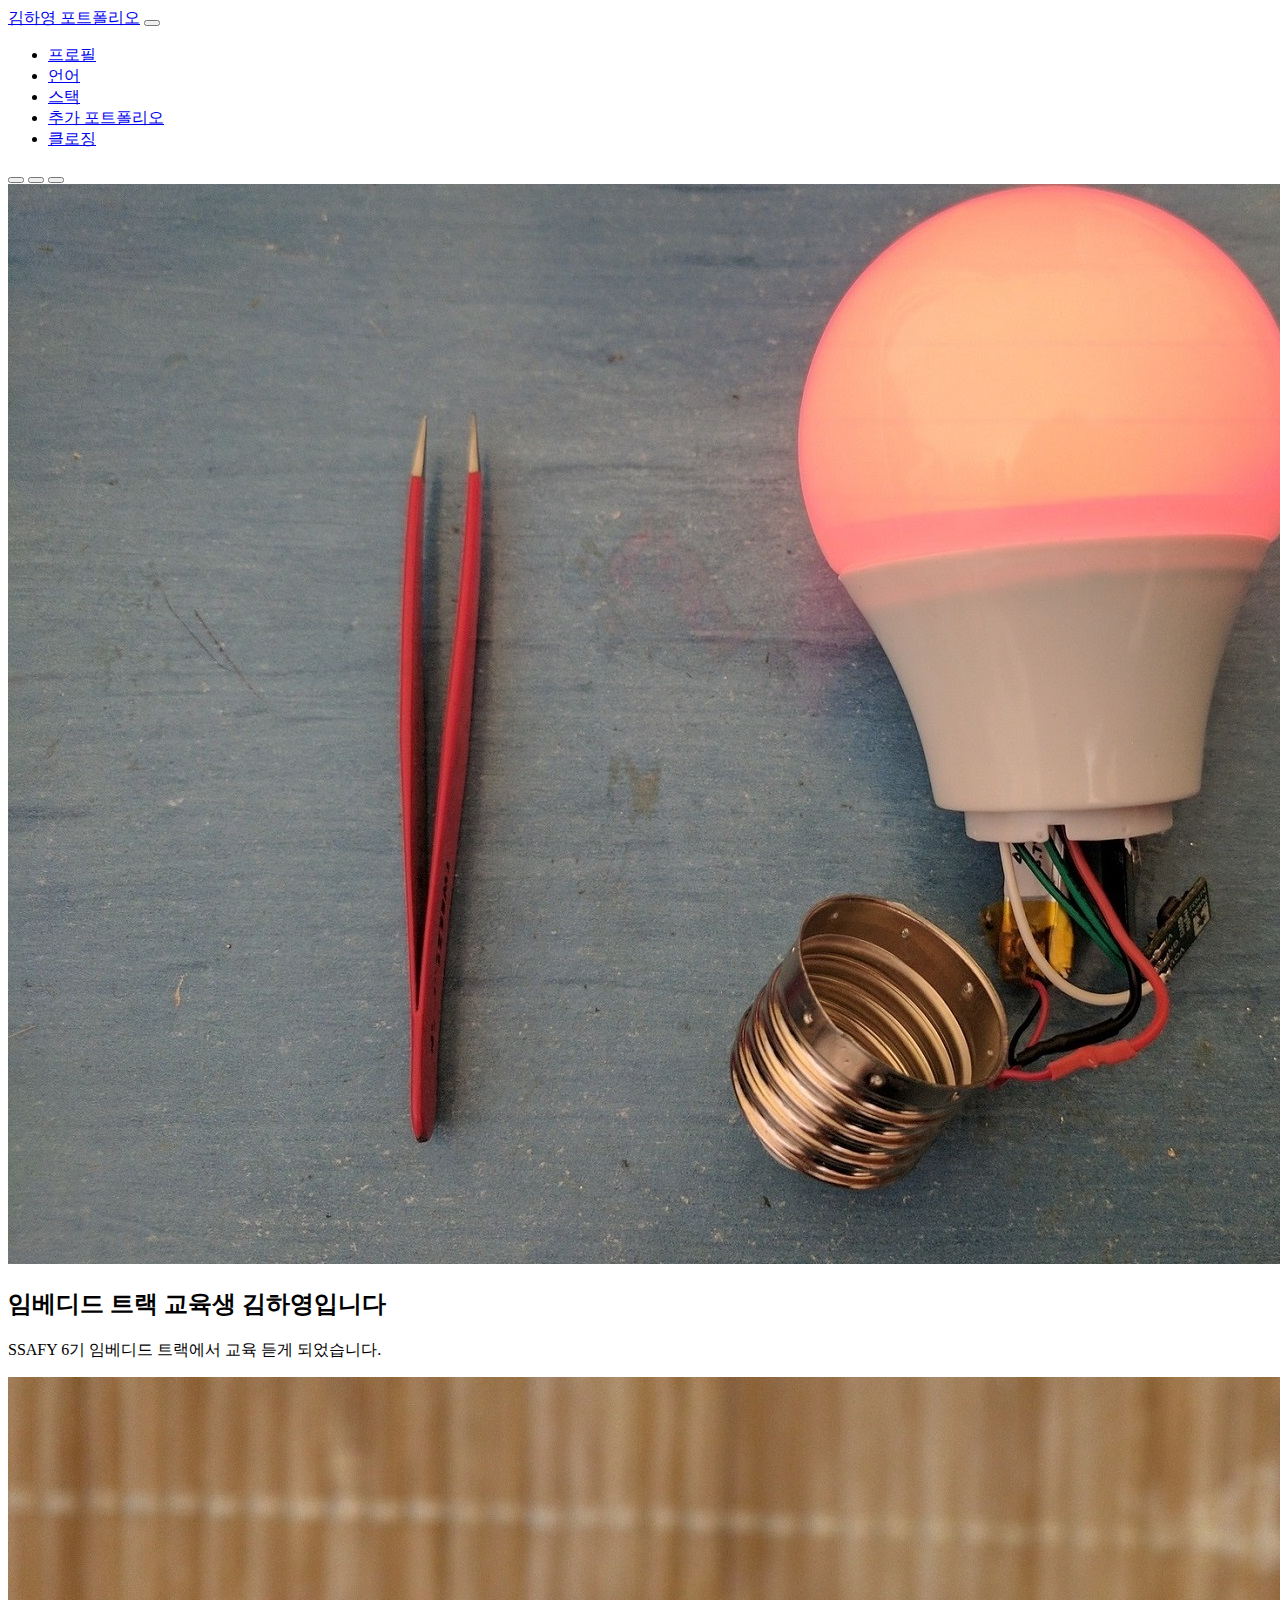
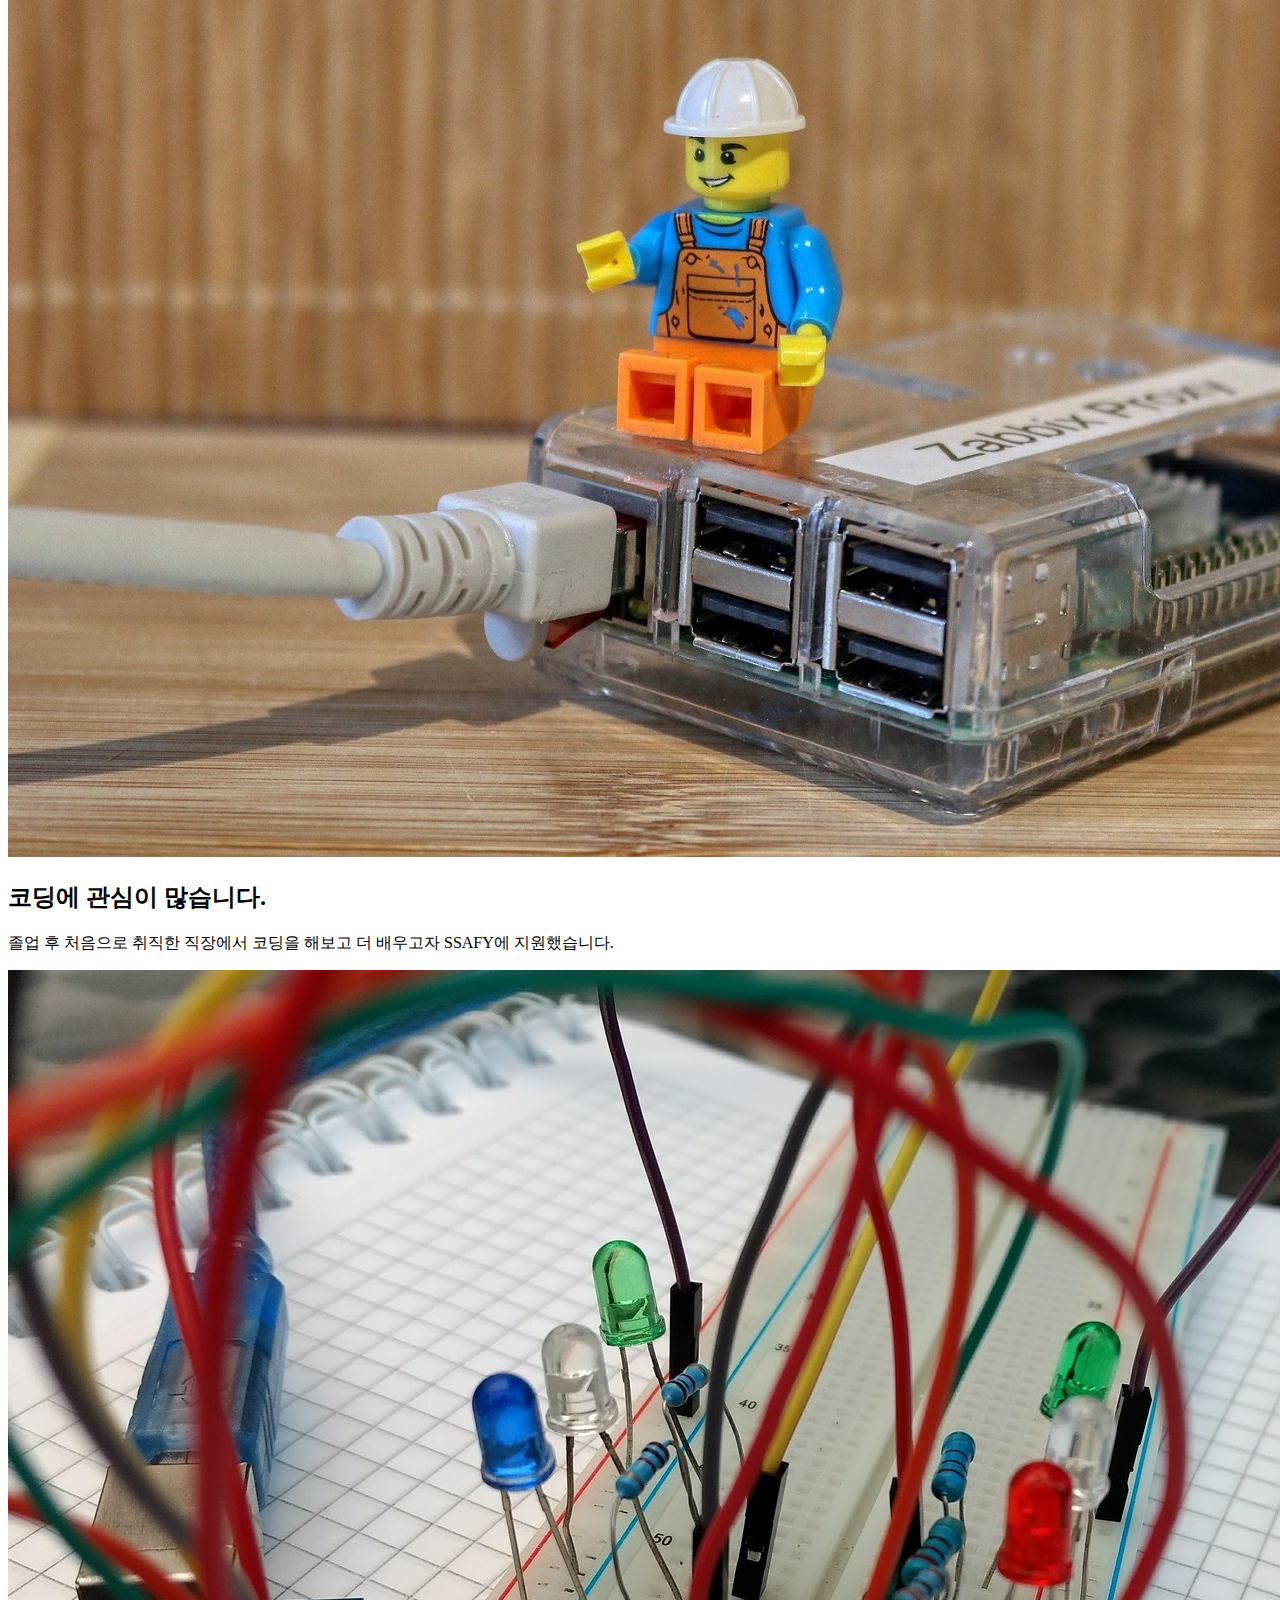
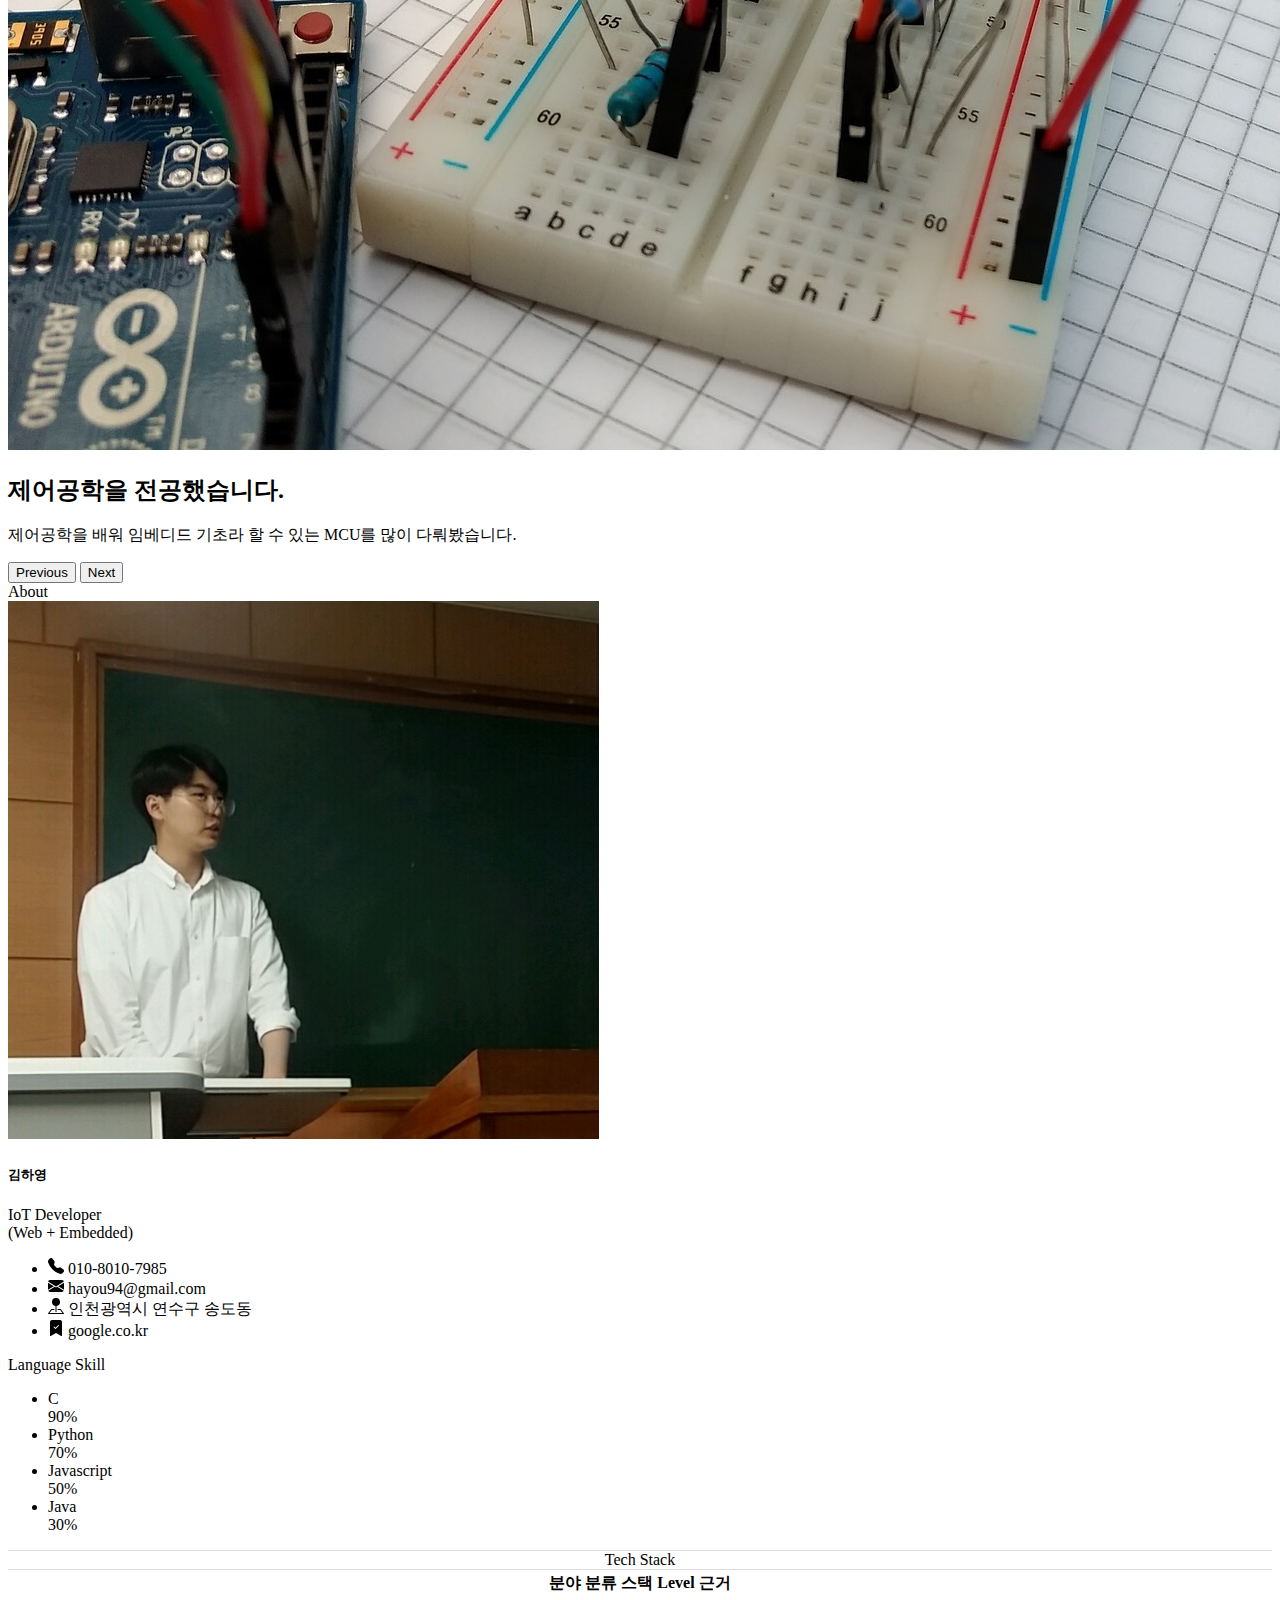
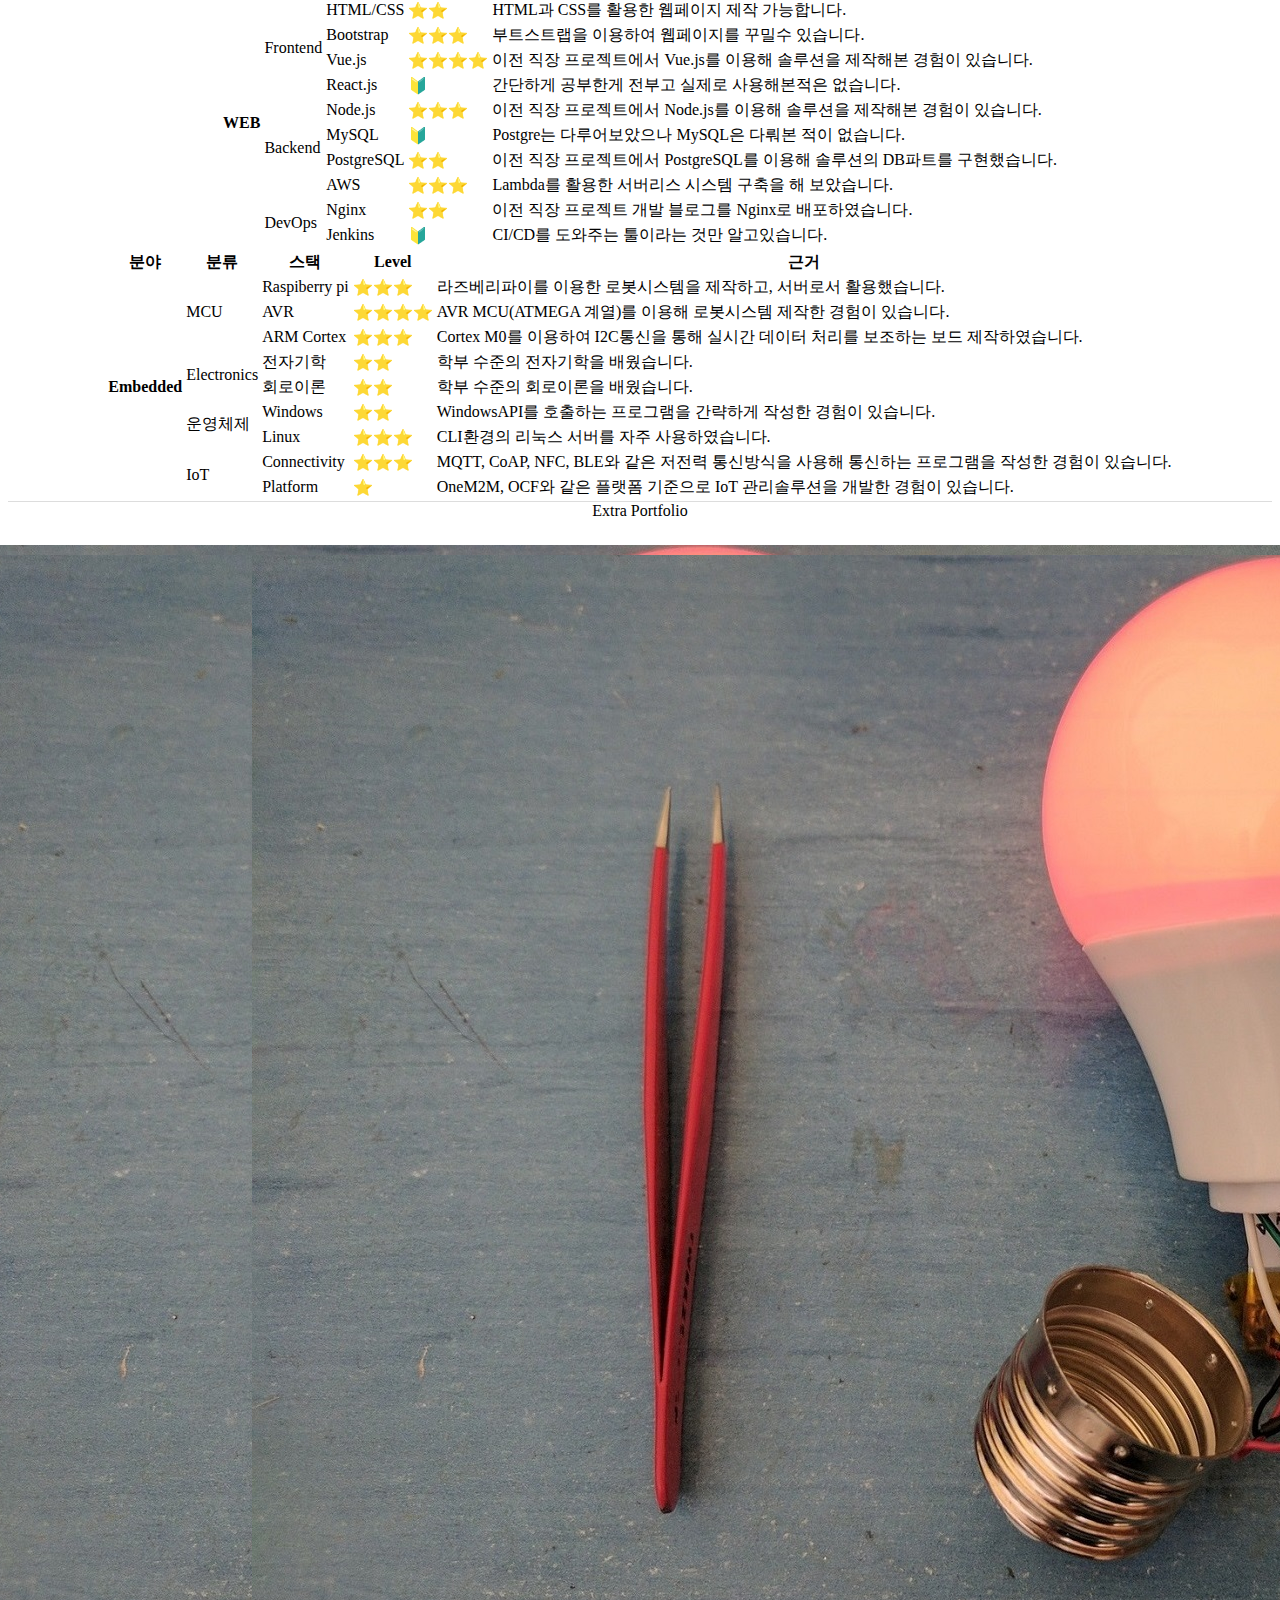
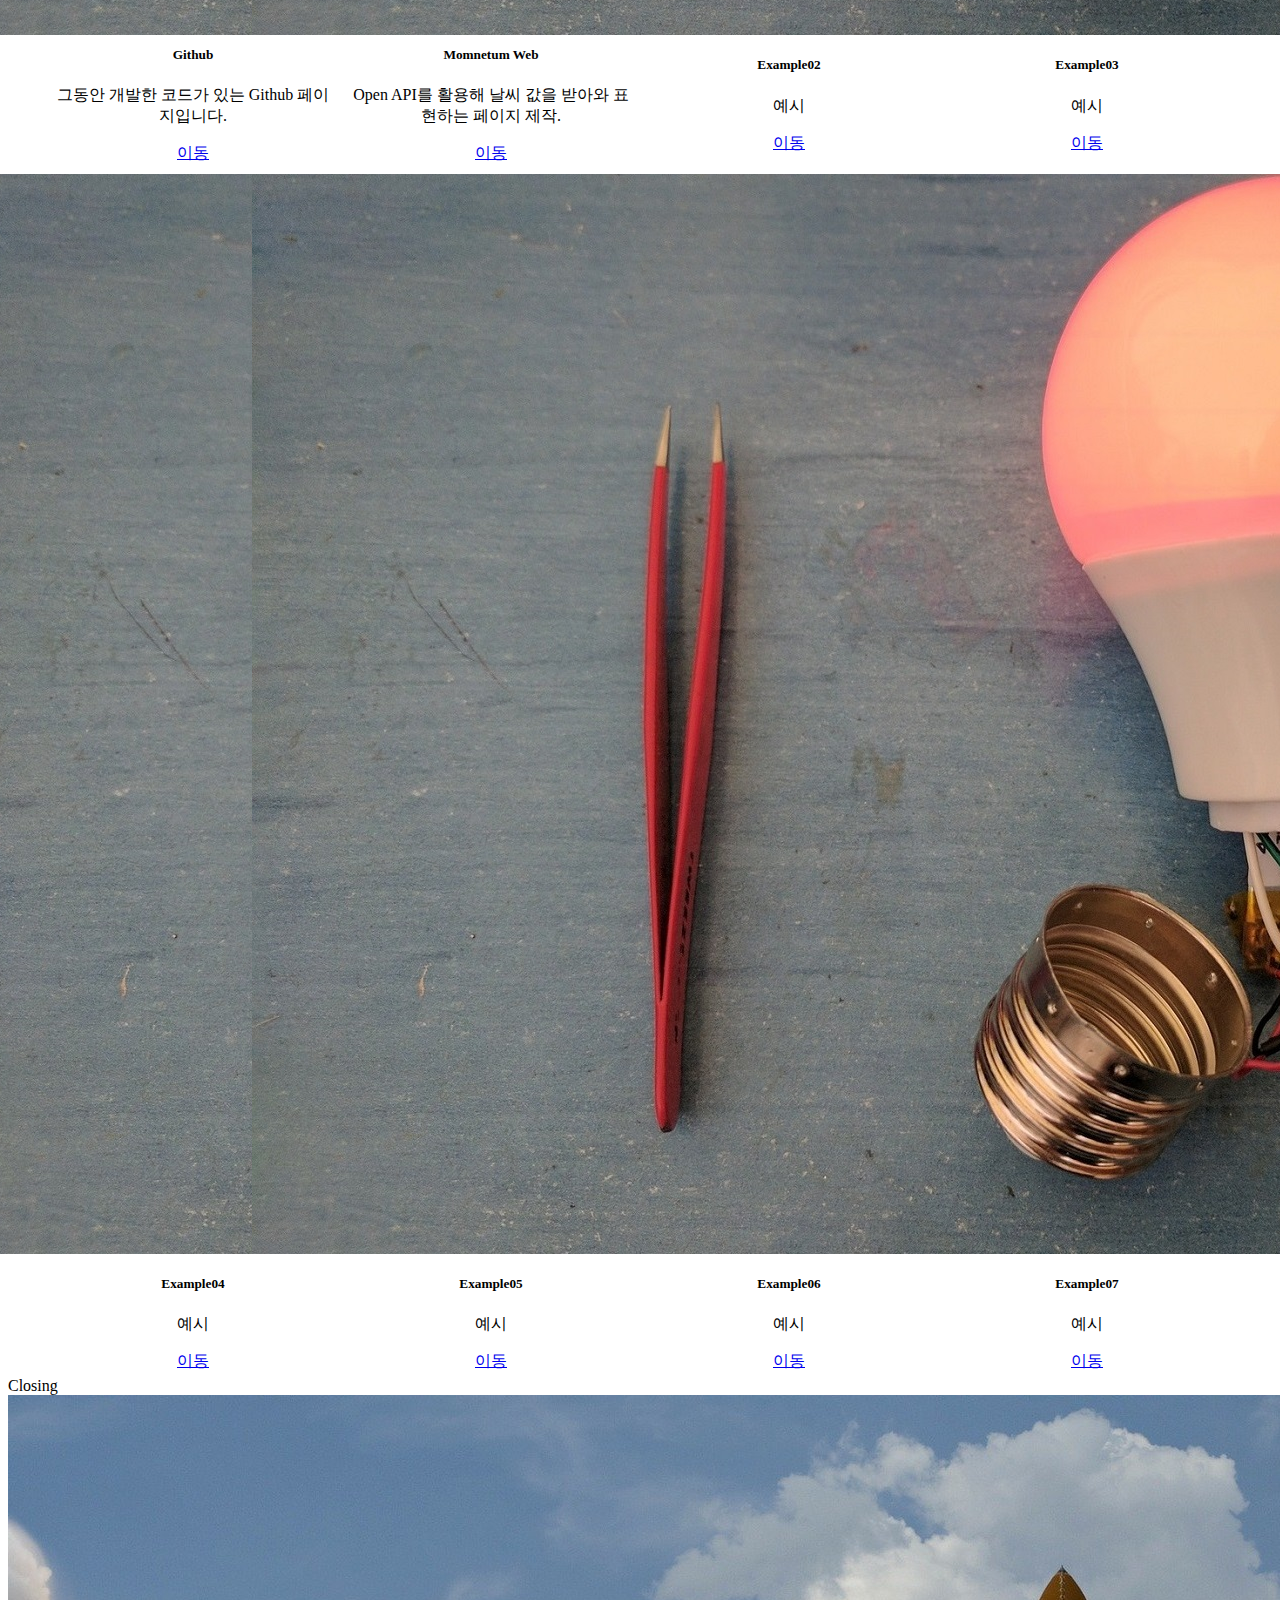
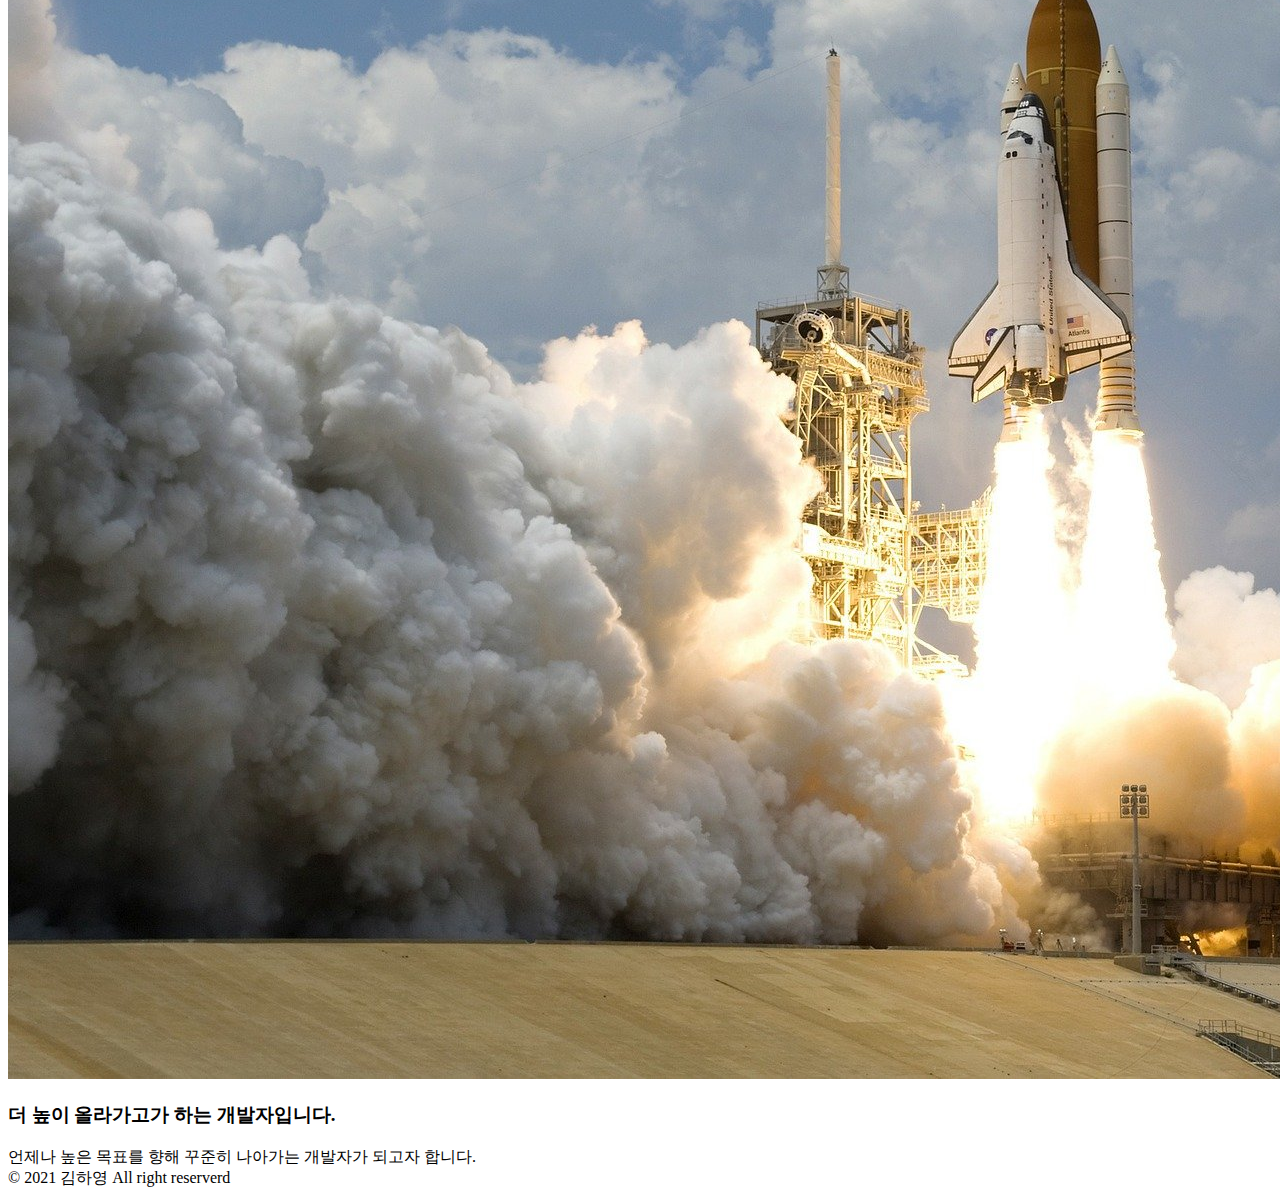
<file: index.html>
<!DOCTYPE html>
<html lang="ko">

<head>
    <meta charset="UTF-8">
    <meta http-equiv="X-UA-Compatible" content="IE=edge">
    <meta name="viewport" content="width=device-width, initial-scale=1.0">
    <title>서울 14반 김하영 포트폴리오</title>
    <!-- CSS -->
    <link rel="stylesheet" href="portfolio_css.css">
    <link href="https://cdn.jsdelivr.net/npm/bootstrap@5.0.2/dist/css/bootstrap.min.css" rel="stylesheet"
        integrity="sha384-EVSTQN3/azprG1Anm3QDgpJLIm9Nao0Yz1ztcQTwFspd3yD65VohhpuuCOmLASjC" crossorigin="anonymous">
    <!-- Javascript -->
    <script defer src="portfolio_js.js"></script>
    <script defer src="https://cdn.jsdelivr.net/npm/bootstrap@5.0.2/dist/js/bootstrap.bundle.min.js"
        integrity="sha384-MrcW6ZMFYlzcLA8Nl+NtUVF0sA7MsXsP1UyJoMp4YLEuNSfAP+JcXn/tWtIaxVXM"
        crossorigin="anonymous"></script>
</head>

<body>
    <!-- 위로 돌아가기 버튼 -->
    <button type="button" class="btn btn-danger btn-floating btn-lg" id="btn-back-to-top" style="z-index: 9;">
        <svg xmlns="http://www.w3.org/2000/svg" width="20" height="20" fill="currentColor"
            class="bi bi-arrow-up-circle-fill" viewBox="0 0 17 17">
            <path
                d="M16 8A8 8 0 1 0 0 8a8 8 0 0 0 16 0zm-7.5 3.5a.5.5 0 0 1-1 0V5.707L5.354 7.854a.5.5 0 1 1-.708-.708l3-3a.5.5 0 0 1 .708 0l3 3a.5.5 0 0 1-.708.708L8.5 5.707V11.5z" />
        </svg>
    </button>

    <header>
        <!-- 네비게이션 -->
        <nav class="navbar bg-dark navbar-expand-lg navbar-light position-fixed w-100 pl-5 pr-5" style="z-index: 9;">
            <div class="container-fluid">
                <a class="navbar-brand text-white" href="#main-part">김하영 포트폴리오</a>
                <button class="navbar-toggler" type="button" data-bs-toggle="collapse" data-bs-target="#navbarNav"
                    aria-controls="navbarNav" aria-expanded="false" aria-label="Toggle navigation">
                    <span class="navbar-toggler-icon"></span>
                </button>
                <div class="collapse navbar-collapse justify-content-end" id="navbarNav">
                    <ul class="navbar-nav">
                        <li class="nav-item">
                            <a class="nav-link active text-white" aria-current="page" href="#about-part">프로필</a>
                        </li>
                        <li class="nav-item">
                            <a class="nav-link active text-white" href="#language-part">언어</a>
                        </li>
                        <li class="nav-item">
                            <a class="nav-link active text-white" href="#stack-part">스택</a>
                        </li>
                        <li class="nav-item">
                            <a class="nav-link active text-white" href="#extra-part">추가 포트폴리오</a>
                        </li>
                        <li class="nav-item">
                            <a class="nav-link active text-white" href="#to-be-part">클로징</a>
                        </li>
                    </ul>
                </div>
            </div>
        </nav>

    </header>
    <main class="bg-light">
        <!-- 캐러셀 슬라이드 -->
        <section id="main-part">
            <div id="carouselExampleIndicators" class="carousel slide" data-bs-ride="carousel">
                <div class="carousel-indicators">
                    <button type="button" data-bs-target="#carouselExampleIndicators" data-bs-slide-to="0"
                        class="active" aria-current="true" aria-label="Slide 1"></button>
                    <button type="button" data-bs-target="#carouselExampleIndicators" data-bs-slide-to="1"
                        aria-label="Slide 2"></button>
                    <button type="button" data-bs-target="#carouselExampleIndicators" data-bs-slide-to="2"
                        aria-label="Slide 3"></button>
                </div>
                <div class="carousel-inner">
                    <div class="carousel-item active">
                        <img src="./image/bulb-2388828_1920.jpg" class="d-block w-100" alt="...">
                        <div class="carousel-caption d-none d-md-block h-50">
                            <h2>임베디드 트랙 교육생 김하영입니다</h2>
                            <p>SSAFY 6기 임베디드 트랙에서 교육 듣게 되었습니다.</p>
                        </div>
                    </div>
                    <div class="carousel-item">
                        <img src="./image/raspberry-pi-4980917_1920.jpg" class="d-block w-100" alt="...">
                        <div class="carousel-caption d-none d-md-block h-50">
                            <h2>코딩에 관심이 많습니다.</h2>
                            <p>졸업 후 처음으로 취직한 직장에서 코딩을 해보고 더 배우고자 SSAFY에 지원했습니다.</p>
                        </div>
                    </div>
                    <div class="carousel-item">
                        <img src="./image/arduino-2713093_1920.jpg" class="d-block w-100" alt="...">
                        <div class="carousel-caption d-none d-md-block h-50">
                            <h2>제어공학을 전공했습니다.</h2>
                            <p>제어공학을 배워 임베디드 기초라 할 수 있는 MCU를 많이 다뤄봤습니다.</p>
                        </div>
                    </div>
                </div>
                <button class="carousel-control-prev" type="button" data-bs-target="#carouselExampleIndicators"
                    data-bs-slide="prev">
                    <span class="carousel-control-prev-icon" aria-hidden="true"></span>
                    <span class="visually-hidden">Previous</span>
                </button>
                <button class="carousel-control-next" type="button" data-bs-target="#carouselExampleIndicators"
                    data-bs-slide="next">
                    <span class="carousel-control-next-icon" aria-hidden="true"></span>
                    <span class="visually-hidden">Next</span>
                </button>
            </div>
        </section>

        <!-- 자기소개 리스트, 프로필 사진 -->
        <section id="about-part" class="bg-light">
            <!-- 내용 구분 바 -->
            <div class="h1 bg-primary p-4 text-white w-100 text-center">
                About
            </div>
            </nav>
            <!-- 본 내용 -->
            <div class="card m-lg-auto" style="width: 18rem;">
                <img src="./image/1560232249537.jpg" class="card-img-top" alt="...">
                <div class="card-body text-center">
                    <h5 class="card-title">김하영</h5>
                    <p class="card-text">IoT Developer <br>(Web + Embedded)</p>
                </div>
            </div>
            <!-- 신상정보 -->
            <ul class="list-group list-group-flush w-50 m-auto">
                <li class="list-group-item bg-light">
                    <svg xmlns="http://www.w3.org/2000/svg" width="16" height="16" fill="currentColor"
                        class="bi bi-telephone-fill" viewBox="0 0 16 16">
                        <path fill-rule="evenodd"
                            d="M1.885.511a1.745 1.745 0 0 1 2.61.163L6.29 2.98c.329.423.445.974.315 1.494l-.547 2.19a.678.678 0 0 0 .178.643l2.457 2.457a.678.678 0 0 0 .644.178l2.189-.547a1.745 1.745 0 0 1 1.494.315l2.306 1.794c.829.645.905 1.87.163 2.611l-1.034 1.034c-.74.74-1.846 1.065-2.877.702a18.634 18.634 0 0 1-7.01-4.42 18.634 18.634 0 0 1-4.42-7.009c-.362-1.03-.037-2.137.703-2.877L1.885.511z" />
                    </svg>
                    <span class="ms-2">010-8010-7985</span>
                </li>
                <li class="list-group-item bg-light">
                    <svg xmlns="http://www.w3.org/2000/svg" width="16" height="16" fill="currentColor"
                        class="bi bi-envelope-fill" viewBox="0 0 16 16">
                        <path
                            d="M.05 3.555A2 2 0 0 1 2 2h12a2 2 0 0 1 1.95 1.555L8 8.414.05 3.555zM0 4.697v7.104l5.803-3.558L0 4.697zM6.761 8.83l-6.57 4.027A2 2 0 0 0 2 14h12a2 2 0 0 0 1.808-1.144l-6.57-4.027L8 9.586l-1.239-.757zm3.436-.586L16 11.801V4.697l-5.803 3.546z" />
                    </svg>
                    <span class="ms-2">hayou94@gmail.com</span>
                </li>
                <li class="list-group-item bg-light">
                    <svg xmlns="http://www.w3.org/2000/svg" width="16" height="16" fill="currentColor"
                        class="bi bi-pin-map-fill" viewBox="0 0 16 16">
                        <path fill-rule="evenodd"
                            d="M3.1 11.2a.5.5 0 0 1 .4-.2H6a.5.5 0 0 1 0 1H3.75L1.5 15h13l-2.25-3H10a.5.5 0 0 1 0-1h2.5a.5.5 0 0 1 .4.2l3 4a.5.5 0 0 1-.4.8H.5a.5.5 0 0 1-.4-.8l3-4z" />
                        <path fill-rule="evenodd"
                            d="M4 4a4 4 0 1 1 4.5 3.969V13.5a.5.5 0 0 1-1 0V7.97A4 4 0 0 1 4 3.999z" />
                    </svg>
                    <span class="ms-2">인천광역시 연수구 송도동</span>
                </li>
                <li class="list-group-item bg-light">
                    <svg xmlns="http://www.w3.org/2000/svg" width="16" height="16" fill="currentColor"
                        class="bi bi-bookmark-check-fill" viewBox="0 0 16 16">
                        <path fill-rule="evenodd"
                            d="M2 15.5V2a2 2 0 0 1 2-2h8a2 2 0 0 1 2 2v13.5a.5.5 0 0 1-.74.439L8 13.069l-5.26 2.87A.5.5 0 0 1 2 15.5zm8.854-9.646a.5.5 0 0 0-.708-.708L7.5 7.793 6.354 6.646a.5.5 0 1 0-.708.708l1.5 1.5a.5.5 0 0 0 .708 0l3-3z" />
                    </svg>
                    <span class="ms-2">google.co.kr</span>
                </li>
            </ul>
        </section>

        <!-- 자신의 프로그래밍 언어 -->
        <section id="language-part" class="bg-light pt-5" style="min-height: 100%;">
            <!-- 내용 구분 바 -->

            <div class="h1 bg-primary p-4 text-white w-100 text-center">
                Language Skill
            </div>

            <ul class="w-75 ms-auto mx-auto mt-5 skill-list">
                <li class="list-group-item d-flex align-items-center p-4">
                    <div class="w-25">C</div>
                    <div class="progress w-50 m-auto">
                        <div class="progress-bar progress-bar-striped progress-bar-animated" role="progressbar"
                            aria-valuenow="75" aria-valuemin="0" aria-valuemax="100" style="width: 90%;"></div>
                    </div>
                    <div class="w-25 text-center">90%</div>
                </li>
                <li class="list-group-item d-flex align-items-center p-4">
                    <div class="w-25">Python</div>
                    <div class="progress w-50 m-auto">
                        <div class="progress-bar progress-bar-striped progress-bar-animated" role="progressbar"
                            aria-valuenow="75" aria-valuemin="0" aria-valuemax="100" style="width: 70%;"></div>
                    </div>
                    <div class="w-25 text-center">70%</div>
                </li>
                <li class="list-group-item d-flex align-items-center p-4">
                    <div class="w-25">Javascript</div>
                    <div class="progress w-50 m-auto">
                        <div class="progress-bar progress-bar-striped progress-bar-animated" role="progressbar"
                            aria-valuenow="75" aria-valuemin="0" aria-valuemax="100" style="width: 50%;"></div>
                    </div>
                    <div class="w-25 text-center">50%</div>
                </li>
                <li class="list-group-item d-flex align-items-center p-4">
                    <div class="w-25">Java</div>
                    <div class="progress w-50 m-auto">
                        <div class="progress-bar progress-bar-striped progress-bar-animated" role="progressbar"
                            aria-valuenow="75" aria-valuemin="0" aria-valuemax="100" style="width: 30%;"></div>
                    </div>
                    <div class="w-25 text-center">30%</div>
                </li>
            </ul>
        </section>

        <!-- 기술 스택 -->
        <section id="stack-part" class="bg-light sort-center pt-5" style="min-height: 100%;">
            <div class="h1 bg-primary p-4 text-white w-100 text-center">
                Tech Stack
            </div>

            <table class="table w-75 mt-5 sort-center">
                <!-- thead는 테이블에서 header컨텐츠들을 그룹으로 묶을때 사용 -->
                <thead>
                    <tr>
                        <th scope="col">분야</th>
                        <th scope="col">분류</th>
                        <th scope="col">스택</th>
                        <th scope="col">Level</th>
                        <th scope="col">근거</th>
                    </tr>
                </thead>
                <tbody>
                    <!-- tr은 행을 정렬하고 -->
                    <!-- th는 각 열의 제목을 정의 -->
                    <!-- td는 하나의 테이블 셀을 의미 -->
                    <tr>
                        <th scope="row" rowspan="10" class="align-middle">WEB</th>
                        <td rowspan="4" class="align-middle">Frontend</td>
                        <td>HTML/CSS</td>
                        <td>⭐⭐</td>
                        <td>HTML과 CSS를 활용한 웹페이지 제작 가능합니다.</td>
                    </tr>
                    <tr>
                        <td>Bootstrap</td>
                        <td>⭐⭐⭐</td>
                        <td>부트스트랩을 이용하여 웹페이지를 꾸밀수 있습니다.</td>
                    </tr>
                    <tr>
                        <td>Vue.js</td>
                        <td>⭐⭐⭐⭐</td>
                        <td>이전 직장 프로젝트에서 Vue.js를 이용해 솔루션을 제작해본 경험이 있습니다.</td>
                    </tr>
                    <tr>
                        <td>React.js</td>
                        <td>🔰</td>
                        <td>간단하게 공부한게 전부고 실제로 사용해본적은 없습니다.</td>
                    </tr>
                    <tr>
                        <td rowspan="4" class="align-middle">Backend</td>
                        <td>Node.js</td>
                        <td>⭐⭐⭐</td>
                        <td>이전 직장 프로젝트에서 Node.js를 이용해 솔루션을 제작해본 경험이 있습니다.</td>
                    </tr>
                    <tr>
                        <td>MySQL</td>
                        <td>🔰</td>
                        <td>Postgre는 다루어보았으나 MySQL은 다뤄본 적이 없습니다.</td>
                    </tr>
                    <tr>
                        <td>PostgreSQL</td>
                        <td>⭐⭐</td>
                        <td>이전 직장 프로젝트에서 PostgreSQL를 이용해 솔루션의 DB파트를 구현했습니다.</td>
                    </tr>
                    <tr>
                        <td>AWS</td>
                        <td>⭐⭐⭐</td>
                        <td>Lambda를 활용한 서버리스 시스템 구축을 해 보았습니다.</td>
                    </tr>
                    <tr>
                        <td rowspan="2" class="align-middle">DevOps</td>
                        <td>Nginx</td>
                        <td>⭐⭐</td>
                        <td>이전 직장 프로젝트 개발 블로그를 Nginx로 배포하였습니다.</td>
                    </tr>
                    <tr>
                        <td>Jenkins</td>
                        <td>🔰</td>
                        <td>CI/CD를 도와주는 툴이라는 것만 알고있습니다.</td>
                    </tr>
                </tbody>
            </table>
            <table class="table w-75 mt-5 ms-auto mx-auto">
                <!-- thead는 테이블에서 header컨텐츠들을 그룹으로 묶을때 사용 -->
                <thead>
                    <tr>
                        <th scope="col">분야</th>
                        <th scope="col">분류</th>
                        <th scope="col">스택</th>
                        <th scope="col">Level</th>
                        <th scope="col">근거</th>
                    </tr>
                </thead>
                <tbody>
                    <!-- tr은 행을 정렬하고 -->
                    <!-- th는 각 열의 제목을 정의 -->
                    <!-- td는 하나의 테이블 셀을 의미 -->
                    <tr>
                        <th scope="row" rowspan="9" class="align-middle">Embedded</th>
                        <td rowspan="3" class="align-middle">MCU</td>
                        <td>Raspiberry pi</td>
                        <td>⭐⭐⭐</td>
                        <td>라즈베리파이를 이용한 로봇시스템을 제작하고, 서버로서 활용했습니다.</td>
                    </tr>
                    <tr>
                        <td>AVR</td>
                        <td>⭐⭐⭐⭐</td>
                        <td>AVR MCU(ATMEGA 계열)를 이용해 로봇시스템 제작한 경험이 있습니다.</td>
                    </tr>
                    <tr>
                        <td>ARM Cortex</td>
                        <td>⭐⭐⭐</td>
                        <td>Cortex M0를 이용하여 I2C통신을 통해 실시간 데이터 처리를 보조하는 보드 제작하였습니다.</td>
                    </tr>
                    <tr>
                        <td rowspan="2" class="align-middle">Electronics</td>
                        <td>전자기학</td>
                        <td>⭐⭐</td>
                        <td>학부 수준의 전자기학을 배웠습니다.</td>
                    </tr>
                    <tr>
                        <td>회로이론</td>
                        <td>⭐⭐</td>
                        <td>학부 수준의 회로이론을 배웠습니다.</td>
                    </tr>
                    <tr>
                        <td rowspan="2" class="align-middle">운영체제</td>
                        <td>Windows</td>
                        <td>⭐⭐</td>
                        <td>WindowsAPI를 호출하는 프로그램을 간략하게 작성한 경험이 있습니다.</td>
                    </tr>
                    <tr>
                        <td>Linux</td>
                        <td>⭐⭐⭐</td>
                        <td>CLI환경의 리눅스 서버를 자주 사용하였습니다.</td>
                    </tr>
                    <tr>
                        <td rowspan="2" class="align-middle">IoT</td>
                        <td>Connectivity</td>
                        <td>⭐⭐⭐</td>
                        <td>MQTT, CoAP, NFC, BLE와 같은 저전력 통신방식을 사용해 통신하는 프로그램을 작성한 경험이 있습니다.</td>
                    </tr>
                    <tr>
                        <td>Platform</td>
                        <td>⭐</td>
                        <td>OneM2M, OCF와 같은 플랫폼 기준으로 IoT 관리솔루션을 개발한 경험이 있습니다.</td>
                    </tr>
                </tbody>
            </table>
        </section>

        <!-- 포트폴리오 링크 -->
        <section id="extra-part" class="bg-light sort-center pt-5">
            <div class="h1 bg-primary p-4 text-white w-100 text-center">
                Extra Portfolio
            </div>
            <div class="extra-portfolio-card">
                <div class="card extra-portfolio-card-item" style="width: 18rem;">
                    <img src="image/bulb-2388828_1920.jpg" class="card-img-top">
                    <div class="card-body">
                        <h5 class="card-title">Github</h5>
                        <p class="card-text">그동안 개발한 코드가 있는 Github 페이지입니다.</p>
                        <a href="#" class="btn btn-primary">이동</a>
                    </div>
                </div>
                <div class="card extra-portfolio-card-item" style="width: 18rem;">
                    <img src="image/bulb-2388828_1920.jpg" class="card-img-top">
                    <div class="card-body">
                        <h5 class="card-title">Momnetum Web</h5>
                        <p class="card-text" >Open API를 활용해 날씨 값을 받아와 표현하는 페이지 제작.</p>
                        <a href="https://hayoungkimkk.github.io/MomentumPage/" class="btn btn-primary">이동</a>
                    </div>
                </div>
                <div class="card extra-portfolio-card-item" style="width: 18rem;">
                    <img src="image/bulb-2388828_1920.jpg" class="card-img-top">
                    <div class="card-body">
                        <h5 class="card-title">Example02</h5>
                        <p class="card-text" >예시</p>
                        <a href="#" class="btn btn-primary">이동</a>
                    </div>
                </div>
                <div class="card extra-portfolio-card-item" style="width: 18rem;">
                    <img src="image/bulb-2388828_1920.jpg" class="card-img-top">
                    <div class="card-body">
                        <h5 class="card-title">Example03</h5>
                        <p class="card-text" >예시</p>
                        <a href="#" class="btn btn-primary">이동</a>
                    </div>
                </div>
                <div class="card extra-portfolio-card-item" style="width: 18rem;">
                    <img src="image/bulb-2388828_1920.jpg" class="card-img-top">
                    <div class="card-body">
                        <h5 class="card-title">Example04</h5>
                        <p class="card-text" >예시</p>
                        <a href="#" class="btn btn-primary">이동</a>
                    </div>
                </div>
                <div class="card extra-portfolio-card-item" style="width: 18rem;">
                    <img src="image/bulb-2388828_1920.jpg" class="card-img-top">
                    <div class="card-body">
                        <h5 class="card-title">Example05</h5>
                        <p class="card-text" >예시</p>
                        <a href="#" class="btn btn-primary">이동</a>
                    </div>
                </div>
                <div class="card extra-portfolio-card-item" style="width: 18rem;">
                    <img src="image/bulb-2388828_1920.jpg" class="card-img-top">
                    <div class="card-body">
                        <h5 class="card-title">Example06</h5>
                        <p class="card-text" >예시</p>
                        <a href="#" class="btn btn-primary">이동</a>
                    </div>
                </div>
                <div class="card extra-portfolio-card-item" style="width: 18rem;">
                    <img src="image/bulb-2388828_1920.jpg" class="card-img-top">
                    <div class="card-body">
                        <h5 class="card-title">Example07</h5>
                        <p class="card-text" >예시</p>
                        <a href="#" class="btn btn-primary">이동</a>
                    </div>
                </div>
            </div>
        </section>

        <!-- 마무리 -->
        <section id="to-be-part" class="bg-light mt-5 pt-5" style="min-height: 100vh;">
            <div class="h1 bg-primary p-4 text-white w-100 text-center">
                Closing
            </div>
            <div class="card bg-light mb-3 mt-5 text-center">
                <img src="./image/rocket-launch-67643_1920.jpg" class="card-img-top w-50 ms-auto mx-auto mt-5">
                <div class="card-body">
                    <h3 class="card-title">더 높이 올라가고가 하는 개발자입니다.</h3>
                    <div class="card-text">
                        언제나 높은 목표를 향해 꾸준히 나아가는 개발자가 되고자 합니다.
                    </div>
                </div>
            </div>
        </section>

    </main>
    <footer class="bg-dark text-white text-center p-3">
        &copy; 2021 김하영 All right reserverd
    </footer>


</body>

</html>
</file>
<file: portfolio_css.css>
.sort-center{
    display: flex;
    flex-direction: column;
    justify-content: center;
    align-items: center;
    width: 100%;
    height: 100%;
    border-top: 1px solid #dddddd;
}
#btn-back-to-top {
    position: fixed;
    bottom: 20px;
    right: 20px;
    display: none;
}
.extra-portfolio-card{
    display: flex;
    flex-wrap: wrap;
    justify-content: center;
    margin-top: 20px;
    max-width: 1600px;
    min-width: 400px;
}
.extra-portfolio-card-item{
    margin: 5px;
    width: 130px;
    text-align: center;
    display: flex;
    flex-direction: column;
    align-items: center;
    justify-content: center;
    text-decoration: none;
}
</file>
